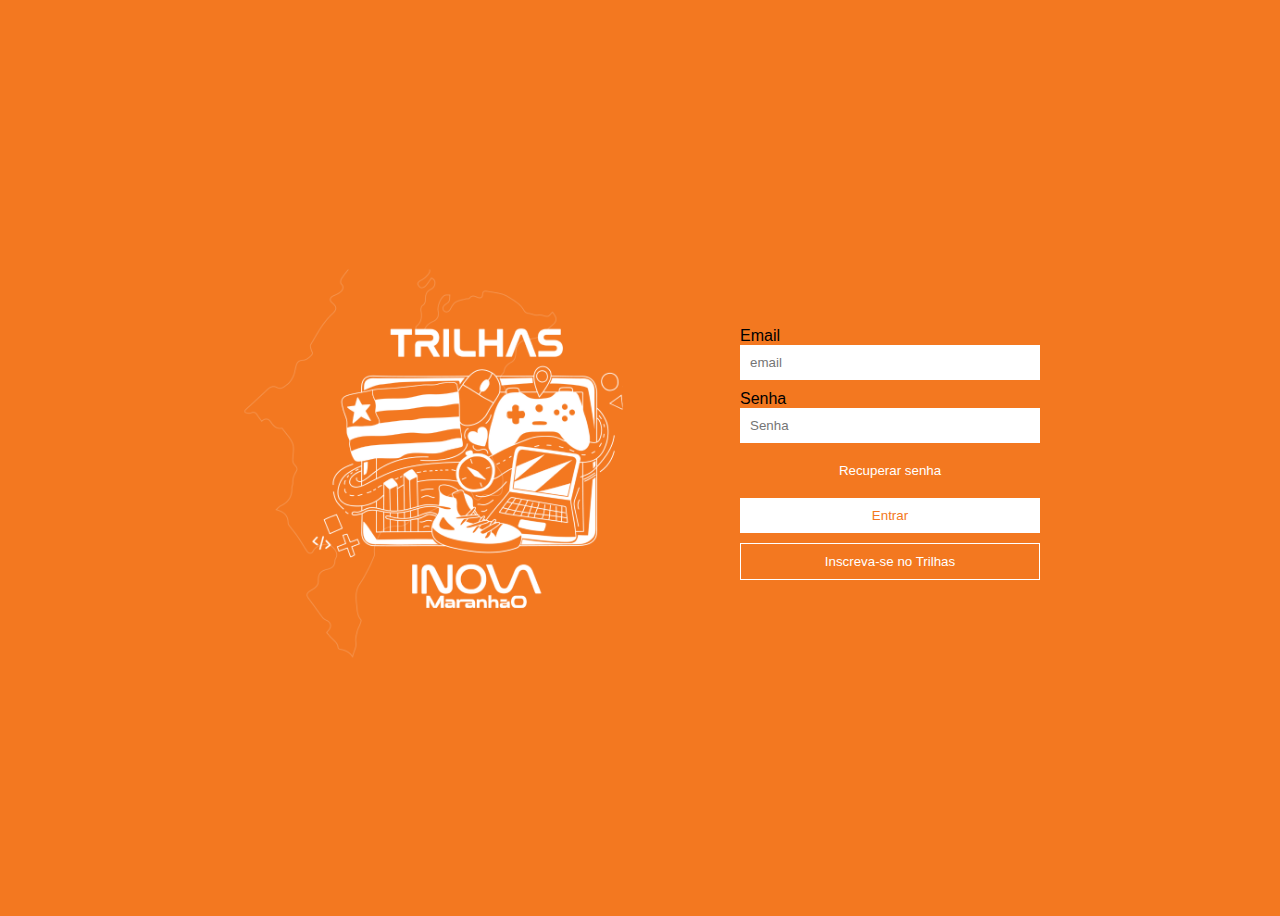
<file: index.html>
<!doctype html>
<html>
    <head>
        <meta charset="UTF-8">
        <meta name="viewport" content="width=device-width, initial-scale=1.0">
    <title>Programa Trilhas -Inova Ma </title>
<link rel="stylesheet" href="index.css">
</head>

<body>
    <img src="imagem.png" alt="logo da programa Trilhas">
    <form>
        <div>
            <div><label>Email</label></div>
            <input type="email" name="email" placeholder="email"/>
        <div>
            <div><label>Senha</label></div>
            <input type="password" name="password" placeholder="Senha" />
        </div>
        <div>
            <button type="button" class="clear">Recuperar senha</button>
        </div>
        <div>
            <button type="button" class="solid">Entrar</button>
        </div>
        <a href="formulario.html" class="button-link">
  <button type="button" class="outline">Inscreva-se no Trilhas</button>
        </a>
    </form>
</body>

</html>
</file>
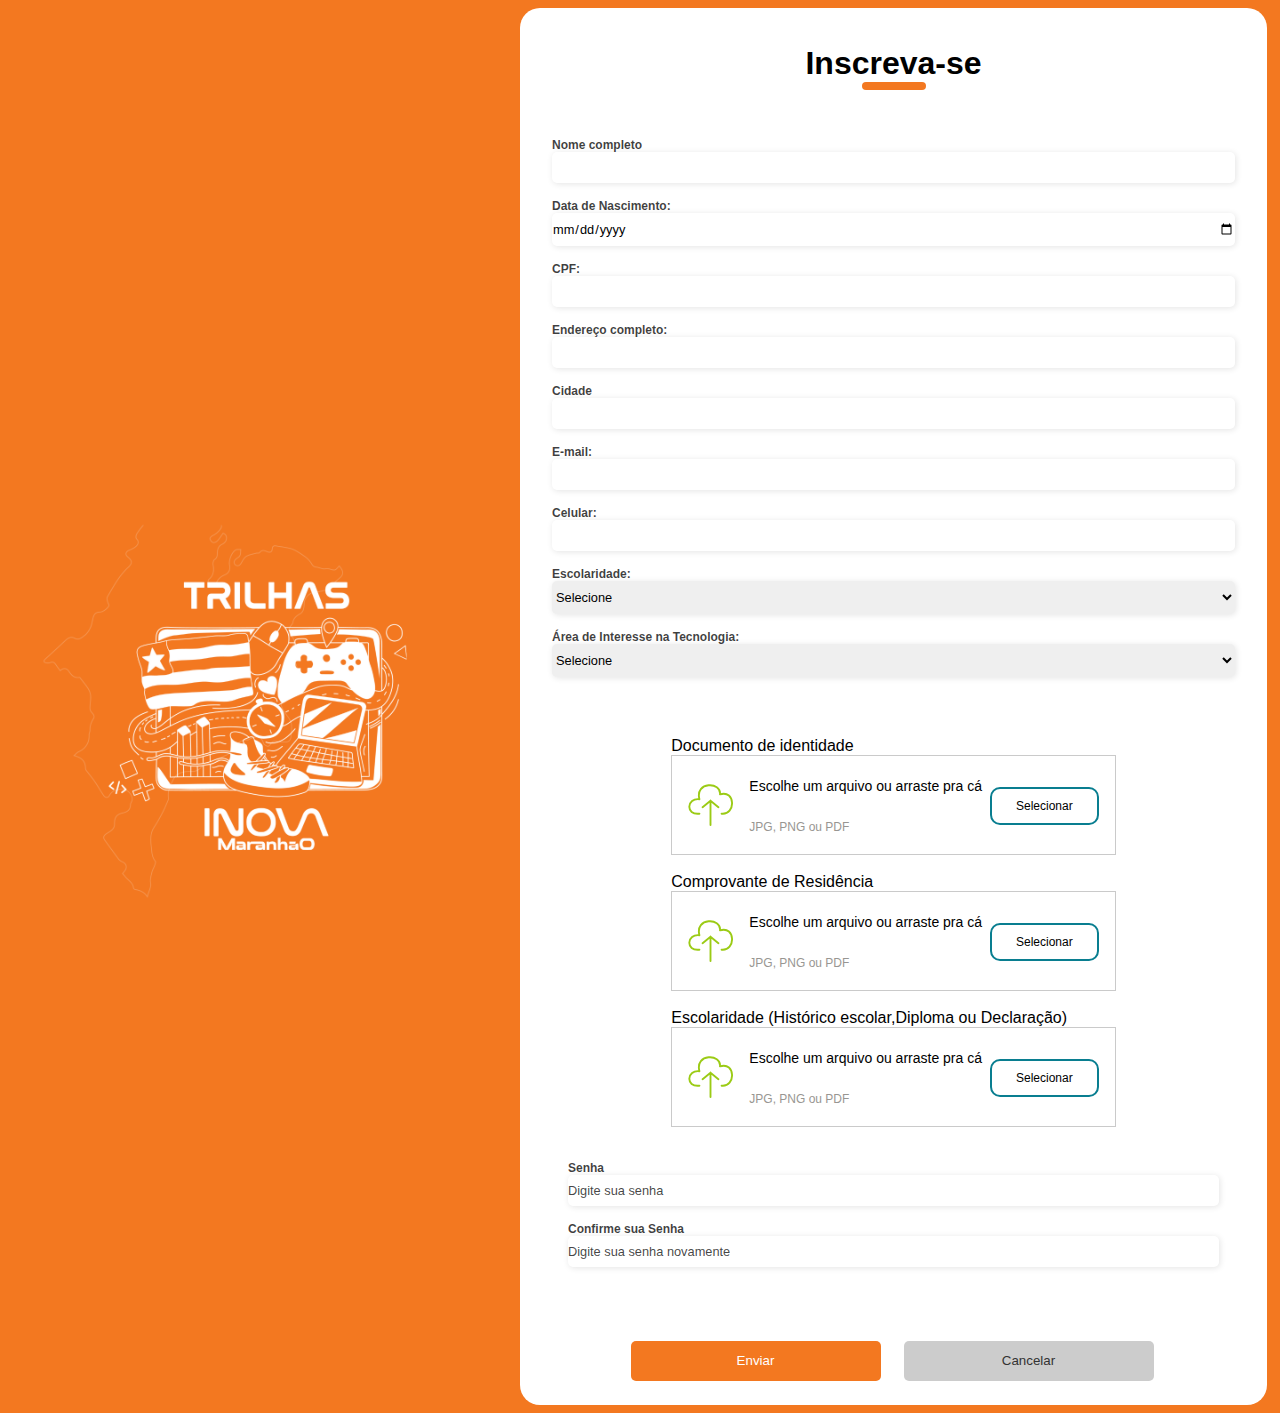
<file: formulario.html>
<!DOCTYPE html>
<html lang="pt-br">

<head>
  <meta charset="UTF-8">
  <meta name="viewport" content="width=device-width, initial-scale=1.0">
  <title>Inscrição do Trilhas Ma</title>
  <link rel="stylesheet" href="styles.css">
</head>

<body>
  <div class="container">
    <div class="form-image">
      <img src="imagem.png" alt="logo do trilhas">
    </div>
    <div class="form">

      <form action="#" class="form_estrutura" method="post">
        <div class="form-header">
          <h1>Inscreva-se</h1>
        </div>

        <div class="input-group">
          <div class="input-box">
            <label for="name">Nome completo</label>
            <input id="name" type="text" name="name" placeholder="" required>
          </div> <!-- Fechamento da div input-box -->

          <div class="input-box">
            <label for="data_nascimento">Data de Nascimento:</label>
            <input type="date" id="data_nascimento" name="data_nascimento" required>
          </div> <!-- Fechamento da div input-box -->

          <div class="input-box">
            <label for="cpf">CPF:</label>
            <input type="text" id="cpf" name="cpf" required>
          </div> <!-- Fechamento da div input-box -->

          <div class="input-box">
            <label for="endereco">Endereço completo:</label>
            <input type="endereco" id="endereco" name="endereco" required>
          </div> <!-- Fechamento da div input-box -->

          <div class="input-box">
            <label for="Cidade">Cidade</label>
            <input type="cidade" id="cidade" name="cidade" required>
          </div> <!-- Fechamento da div input-box -->

          <div class="input-box">
            <label for="email">E-mail:</label>
            <input type="email" id="email" name="email" required>
          </div> <!-- Fechamento da div input-box -->

          <div class="input-box">
            <label for="telefone">Celular:</label>
            <input type="tel" id="telefone" name="telefone" required>
          </div>

          <div class="input-box">
            <label for="escolaridade">Escolaridade:</label>
            <select id="escolaridade" name="escolaridade" required>
              <option value="">Selecione</option>
              <option value="medio">Ensino Médio Completo</option>
              <option value="medio Incompleto">Ensino Médio Incompleto</option>
              <option value="superior completo">Ensino Superior Completo</option>
              <option value="superior incompleto">Ensino Superior Incompleto</option>
            </select>
          </div>

          <div class="input-box">
            <label for="area_interesse">Área de Interesse na Tecnologia:</label>
            <select id="area_interesse" name="area_interesse" required>
              <option value="">Selecione</option>
              <option value="fundamental">BackEnd</option>
              <option value="fundamental">Ciências de dados</option>
              <option value="medio">Design</option>
              <option value="superior">FrontEnd</option>
            </select>
          </div>
        </div>

        <label for="documento"></label>

        <div class="anexo-documento">
          <div>
            <label for="input-documento" class="botao-anexo">Documento de identidade</label>
            <div class="anexos_documento_espef">

              <img src="Vector.svg" class="imagem_anexo"><a href="#"></a></img>
              <div class="anexo_texto">
                <p class="anexo_arquivo">Escolhe um arquivo ou arraste pra cá</p>
                <p class="anexo_formato"> JPG, PNG ou PDF</p>
              </div>
              <div>
                <input type="file" class="estilo_anexo" id="input-documento" name="selecionar"
                  accept=".pdf,.doc,.docx,.txt" required>
                <label for="input-documento" class="estilo_label"> Selecionar</label>
              </div>
            </div>
          </div>


          <div class="anexo-documento">
            <div>
              <label for="input-documento" class="botao-anexo">Comprovante de Residência</label>
              <div class="anexos_documento_espef">

                <img src="Vector.svg" class="imagem_anexo"><a href="#"></a></img>
                <div class="anexo_texto">
                  <p class="anexo_arquivo">Escolhe um arquivo ou arraste pra cá</p>
                  <p class="anexo_formato"> JPG, PNG ou PDF</p>
                </div>
                <div>
                  <input type="file" class="estilo_anexo" id="input-documento" name="selecionar"
                    accept=".pdf,.doc,.docx,.txt" required>
                  <label for="input-documento" class="estilo_label"> Selecionar</label>
                </div>
              </div>
            </div>


              <div class="anexo-documento">
                <div>
                  <label for="input-documento" class="botao-anexo">Escolaridade (Histórico escolar,Diploma ou
                    Declaração) </label>
                  <div class="anexos_documento_espef">

                    <img src="Vector.svg" class="imagem_anexo"><a href="#"></a></img>
                    <div class="anexo_texto">
                      <p class="anexo_arquivo">Escolhe um arquivo ou arraste pra cá</p>
                      <p class="anexo_formato"> JPG, PNG ou PDF</p>
                    </div>
                    <div>
                      <input type="file" class="estilo_anexo" id="input-documento" name="selecionar"
                        accept=".pdf,.doc,.docx,.txt" required>
                      <label for="input-documento" class="estilo_label"> Selecionar</label>
                    </div>
                  </div>

                </div>
              </div>
            </div>

            <div class="senha">

              <div class="input-box">

                <label for="password">Senha</label>
                <input id="password" type="password" name="password" placeholder="Digite sua senha" required>
              </div>

              <div class="input-box">
                <label for="confirmPassword">Confirme sua Senha</label>
                <input id="confirmPassword" type="password" name="confirmPassword"
                  placeholder="Digite sua senha novamente" required>
              </div>
            </div>

            <div class="form_botoes">
              <button type="submit">Enviar</button>
              <button type="button" class="cancelar">Cancelar</button>
            </div>
          </div>
        </div>
  
      </form>
</body>

</html>
</file>
<file: index.css>
body {
    background: #F37820;
    display: flex;
    justify-content: center;
    align-items: center;
    height: 100vh;
    font-family: Arial, Helvetica, sans-serif;
    
}

img {
    width: 500px; 
    height: auto;
  }
  

form {
    width: 300px;
  
    padding: 1rem;
    border-radius: 20px;
    gap: 20px;
}

input {
    border: none;
}

input, button {
    padding: 10px;
    margin-bottom: 10px;
    width: -webkit-fill-available;
}

button {
    cursor: pointer;
}

button:active {
    opacity: 0.8;
}

.clear {
    background: transparent;
    border: none;
    color: white;
}

.solid {
    background: white;
    border: none;
    color: #F37820;
}

.outline {
    background: transparent;
    color: white;
    border: 1px solid white;
   
}
</file>
<file: styles.css>
*{
    padding: 3;
    margin: 3;
    box-sizing: border-box;
    font-family: Arial, Helvetica, sans-serif;
}

body{
background: #F37820;
display: flex;
justify-content: center;
align-items: center;
width: 100%;
}
    
.container {
    width: 100%;
    display: flex;
    
}

.form-image {
    width: 40%;
    display: flex;
    justify-content: center;
    align-items: center;
    background-color: #F37820;
    padding: 1rem;

}

.form-image img {
    width: 30rem;  
}



.form {
    width: 747px;
    background-color: #fff;
    padding: 1rem;
    border-radius: 20px;
    gap: 20px;
}

.form_estrutura{
    display: flex;
    flex-direction: column;
    justify-content: center;
    align-items: center;
    gap: 10px;
  
}

.form-header h1 {
    flex-grow: 1;
    text-align: center;
}

.form-header h1::after {
    content: '';
    display: block;
    background-color: #F37820;
    width: 4rem;
    height: 0.5rem;
    margin: 0 auto;
    border-radius: 8px;
    text-align: center; 
    
}

.input-group{
    display: flex;
    flex-direction: column;
    justify-content: space-between;
    padding: 1rem ;
    width:100%;
}

.input-box {
    display: flex;
    flex-direction: column;
    margin-bottom: 1.0rem;
    
}

.input-box input,.input-box
select
 {
    margin: 0.0rem 0;
    padding: 0.5rem 0.0rem;
    border: none;
    border-radius: 5px;
    box-shadow: 1px 1px 6px #0000001c;
    font-size: 0.8rem;
    width:100%;
    
}

.input-box input:hover {
    background-color: #eeeeee75;
    
}

.input-box input:focus-visible {
    outline: 1px solid #F37820;
}

.input-box label,
.gender-title h6 {
    font-size: 0.75rem;
    font-weight: 600;
    color: #000000c0;
}

.input-box input::placeholder {
    color: #000000be;
}


img {
width: 500px; 
height: auto;
}

.imagem_anexo
{
    width: 45px;

}
.estilo_anexo{
    display: none ;
}

.estilo_label 
{
    border:2px solid #097E90;
    border-radius: 10px;
    padding: 10px 24px;
    font-size: 12px;

}

.anexo-documento{
   display: flex;
    gap: 10px;
    justify-content: center;
    flex-wrap: wrap;
    padding: 8px 16px;
}

.anexos_documento_espef
{
    display: flex;
    gap: 8px;
    justify-content: space-around;
    align-items: center;
    border: 1px solid #CACACA;
    padding: 8px 16px;
    
}

.anexo_texto{
display: flex;
flex-direction: column;
gap: 0;

}

.anexo_arquivo{
    font-size: 14px;
}
.anexo_formato{
    font-size: 12px;
    color: #989692;
}

.form_botoes{
    display: flex;
    gap: 23px;
    justify-content: center;
    
}
.senha{
    width:100%;
    padding: 8px 16px;
    
}
button {
    width: 250px;
    height: 40px;
    border: none;
    border-radius: 5px;
    cursor: pointer;
    margin-top: 2.5rem;

  }

  .button button a {
    text-decoration: none;
    font-size: 0.93rem;
    font-weight: 500;
    color: #fff;
    
}
  
  .cancelar {
background-color: #ccc;
    color: #333;
    margin-right: 3px; 
    transition: all 0.3s ease;
   
    
  }
 
  button[type="submit"] {
    background-color: #F37820;
    color: #fff;

    
  }
  .cancelar:hover {
    transform: scale(1.1);
    background-color: #ccc
  }
</file>
